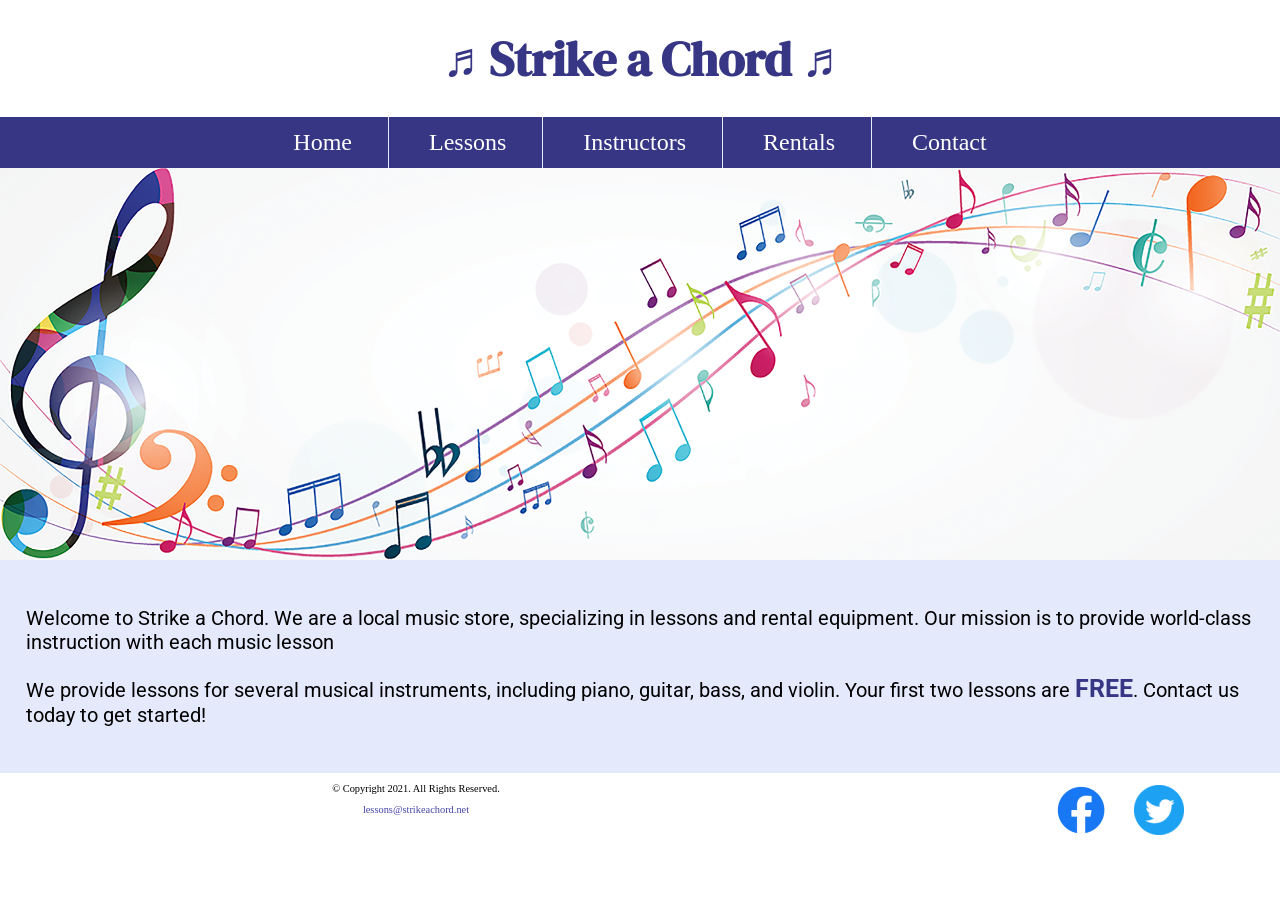
<file: index.html>
<!DOCTYPE html>
<!-- 
	Zacheriah Garcia
	index.html
	October 28, 2026
 -->
<html lang="en">
<head>
	<title>Music Lessons - Rentals | Strike a Chord</title>
	<meta charset="utf-8">
	<link rel="stylesheet" href="css/styles.css">
	<meta name="viewport" content="width=device-width, initial-scale=1.0">
	<meta name="description" content="Strike a Chord specializes in music lessons and music rental equipment.">
	<link href="https://fonts.googleapis.com/css2?family=DM+Serif+Display:ital@1&family=Roboto:ital,wght@0,100..900;1,100..900&display=swap" rel="stylesheet">
	<link rel="shortcut icon" href="images/favicon.ico">
	<link rel="icon" type="image/png" sizes="32x32" href="images/favicon-32.png">
	<link rel="apple-touch-icon" sizes="180x180" href="images/apple-touch-icon.png">
	<link rel="icon" sizes="192x192" href="images/android-chrome-192.png">
</head>

<body>

	<!-- Mobile Nav -->
		<nav class="mobile-nav">
			<div id="menu-links">
				<a href="index.html">Home</a>
				<a href="lessons.html">Lessons</a>
				<a href="instructors.html">Instructors</a>
				<a href="rentals.html">Rentals</a>
				<a href="contact.html">Contact</a>
			</div>
			<a class="menu-icon" onclick="hamburger()">
				<div>&#9776;</div>
			</a>
		</nav>

	<header>
		<h1><span class="tab-desk">&#9836;</span> Strike a Chord <span class="tab-desk">&#9836;</span></h1>
	</header>
	
	<nav class="tab-desk">
		<ul>
			<li><a href="index.html">Home</a></li>
			<li><a href="lessons.html">Lessons</a></li>
			<li><a href="instructors.html">Instructors</a></li>
			<li><a href="rentals.html">Rentals</a></li>
			<li><a href="contact.html">Contact</a></li>
		</ul>
	</nav>
	
	<!-- Hero Image -->
	<div id="hero" class="tab-desk">
		<img src="images/music-notes.png" alt="colorful music notes">
	</div>
	
	<!-- Use the main area to add the main content to the webpage -->
	<main>
	
		<div id="intro">
			
			<p>Welcome to Strike a Chord. We are a local music store, specializing in lessons and rental equipment. Our mission is to provide world-class instruction with each music lesson</p>
			
			<p>We provide lessons for several musical instruments, including piano, guitar, bass, and violin. Your first two lessons are <span class="action">FREE</span>. Contact us today to get started!</p>
			
		</div>
		
	</main>
	
	<footer>
		<div class="copyright">
			<p>&copy; Copyright 2021. All Rights Reserved.</p>
			<p><a href="mailto:lessons@strikeachord.net">lessons@strikeachord.net</a></p>
		</div>
		<div class="social">
			<a href="https://www.facebook.com/" target="_blank"><img src="images/facebook-logo.png" alt="Facebook logo"></a>
			<a href="https://x.com/" target="_blank"><img src="images/twitter-logo.png" alt="Twitter logo"></a>
		</div>
	</footer>
	
	<script src="scripts/script.js"></script>
	
</body>

</html>
</file>
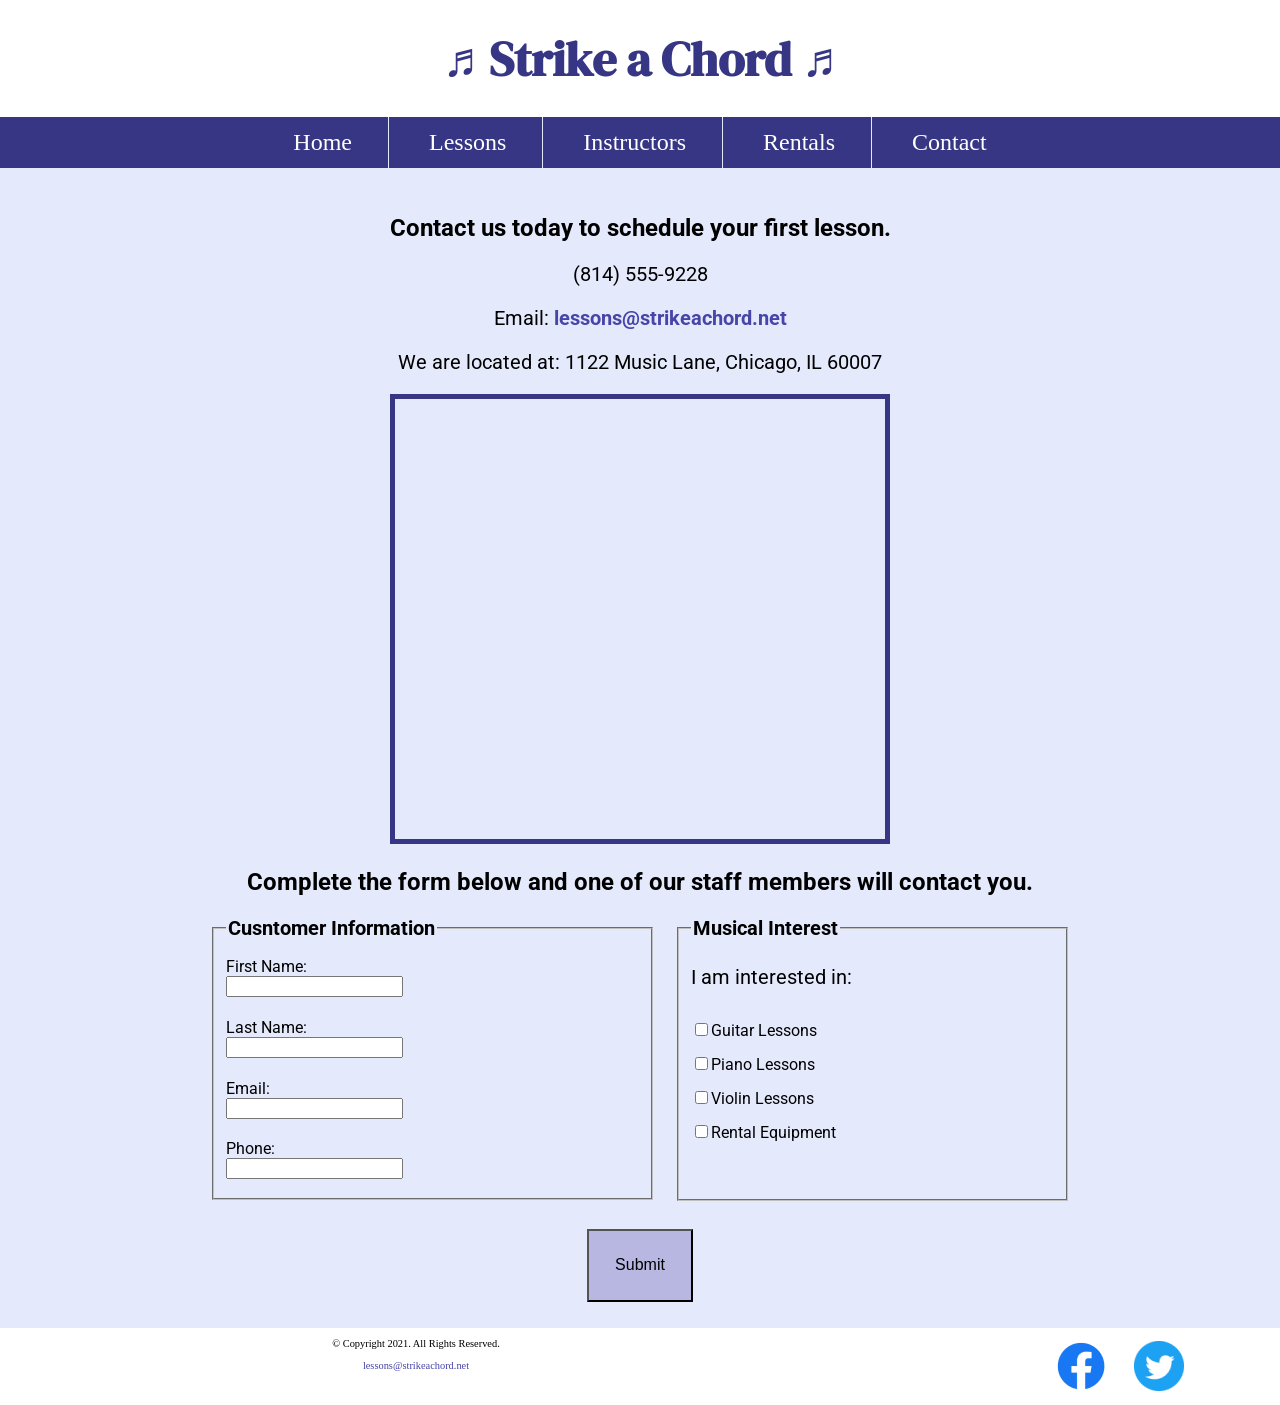
<file: contact.html>
<!DOCTYPE html>
<!-- 
	Zacheriah Garcia
	contact.html
	October 28, 2026
 -->
<html lang="en">
<head>
	<title>Location | Strike a Chord</title>
	<meta charset="utf-8">
	<link rel="stylesheet" href="css/styles.css">
	<meta name="viewport" content="width=device-width, initial-scale=1.0">
	<meta name="description" content="Contact us at (814)555-9228 or visit us at 1122 Music Lane, Chicago, IL for more information.">
	<link href="https://fonts.googleapis.com/css2?family=DM+Serif+Display:ital@1&family=Roboto:ital,wght@0,100..900;1,100..900&display=swap" rel="stylesheet">
	<link rel="shortcut icon" href="images/favicon.ico">
	<link rel="icon" type="image/png" sizes="32x32" href="images/favicon-32.png">
	<link rel="apple-touch-icon" sizes="180x180" href="images/apple-touch-icon.png">
	<link rel="icon" sizes="192x192" href="images/android-chrome-192.png">
</head>

<body>

	<!-- Mobile Nav -->
		<nav class="mobile-nav">
			<div id="menu-links">
				<a href="index.html">Home</a>
				<a href="lessons.html">Lessons</a>
				<a href="instructors.html">Instructors</a>
				<a href="rentals.html">Rentals</a>
				<a href="contact.html">Contact</a>
			</div>
			<a class="menu-icon" onclick="hamburger()">
				<div>&#9776;</div>
			</a>
		</nav>

	<header>
		<h1><span class="tab-desk">&#9836;</span> Strike a Chord <span class="tab-desk">&#9836;</span></h1>
	</header>
	
	<nav class="tab-desk">
		<ul>
			<li><a href="index.html">Home</a></li>
			<li><a href="lessons.html">Lessons</a></li>
			<li><a href="instructors.html">Instructors</a></li>
			<li><a href="rentals.html">Rentals</a></li>
			<li><a href="contact.html">Contact</a></li>
		</ul>
	</nav>
	
	<!-- Use the main area to add the main content to the webpage -->
	<main>
		
		<div id="contact">
			<h2>Contact us today to schedule your first lesson.</h2>
			<p class="tel-link mobile"><a href="tel:8145559228">(814) 555-9228</a></p>
			<p class="tab-desk">(814) 555-9228</p>
			<p>Email: <a href="mailto:lessons@strikeachord.net" class="email-link">lessons@strikeachord.net</a></p>
			<p>We are located at: 1122 Music Lane, Chicago, IL 60007</p>
			<iframe src="https://www.google.com/maps/embed?pb=!1m18!1m12!1m3!1d190255.50232116572!2d-87.8966856793778!3d41.83384858171964!2m3!1f0!2f0!3f0!3m2!1i1024!2i768!4f13.1!3m3!1m2!1s0x880e2c3cd0f4cbed%3A0xafe0a6ad09c0c000!2sChicago%2C%20IL!5e0!3m2!1sen!2sus!4v1788583941901!5m2!1sen!2sus" width="600" height="450" allowfullscreen class="map" loading="lazy" referrerpolicy="strict-origin-when-cross-origin"></iframe>
		</div>
		
		<div id="form">
			<h2>Complete the form below and one of our staff members will contact you.</h2>
				<form class="form-grid"><!-- Start Form -->
					<fieldset>
						<legend>Cusntomer Information</legend>
							<label for="fName">First Name:</label>
							<input type="text" name="fName" id="fName">
							
							<label for="lName">Last Name:</label>
							<input type="text" name="lName" id="lName">
							
							<label for="email">Email:</label>
							<input type="text" name="email" id="email">
							
							<label for="phone">Phone:</label>
							<input type="tel" id="phone" name="phone">
					</fieldset>
					
					<fieldset>
						<legend>Musical Interest</legend>
							<p>I am interested in:</p>
							
							<label for="guitarles"><input type="checkbox" name="interest" id="guitarles" value="Guitar Lessons">Guitar Lessons</label>
							
							<label for="pianoles"><input type="checkbox" name="interest" id="pianoles" value="Piano Lessons">Piano Lessons</label>
							
							<label for="violinles"><input type="checkbox" name="interest" id="violinles" value="Violin Lessons">Violin Lessons</label>
							
							<label for="rent"><input type="checkbox" name="interest" id="rent" value="Rental Equipment">Rental Equipment</label>
					</fieldset>
						<input type="submit" id="submit" value="Submit" class="btn">
				</form>
		</div>
		
	</main>
	
	<footer>
		<div class="copyright">
			<p>&copy; Copyright 2021. All Rights Reserved.</p>
			<p><a href="mailto:lessons@strikeachord.net">lessons@strikeachord.net</a></p>
		</div>
		<div class="social">
			<a href="https://www.facebook.com/" target="_blank"><img src="images/facebook-logo.png" alt="Facebook logo"></a>
			<a href="https://x.com/" target="_blank"><img src="images/twitter-logo.png" alt="Twitter logo"></a>
		</div>
	</footer>
	
	<script src="scripts/script.js"></script>
	
</body>

</html>
</file>
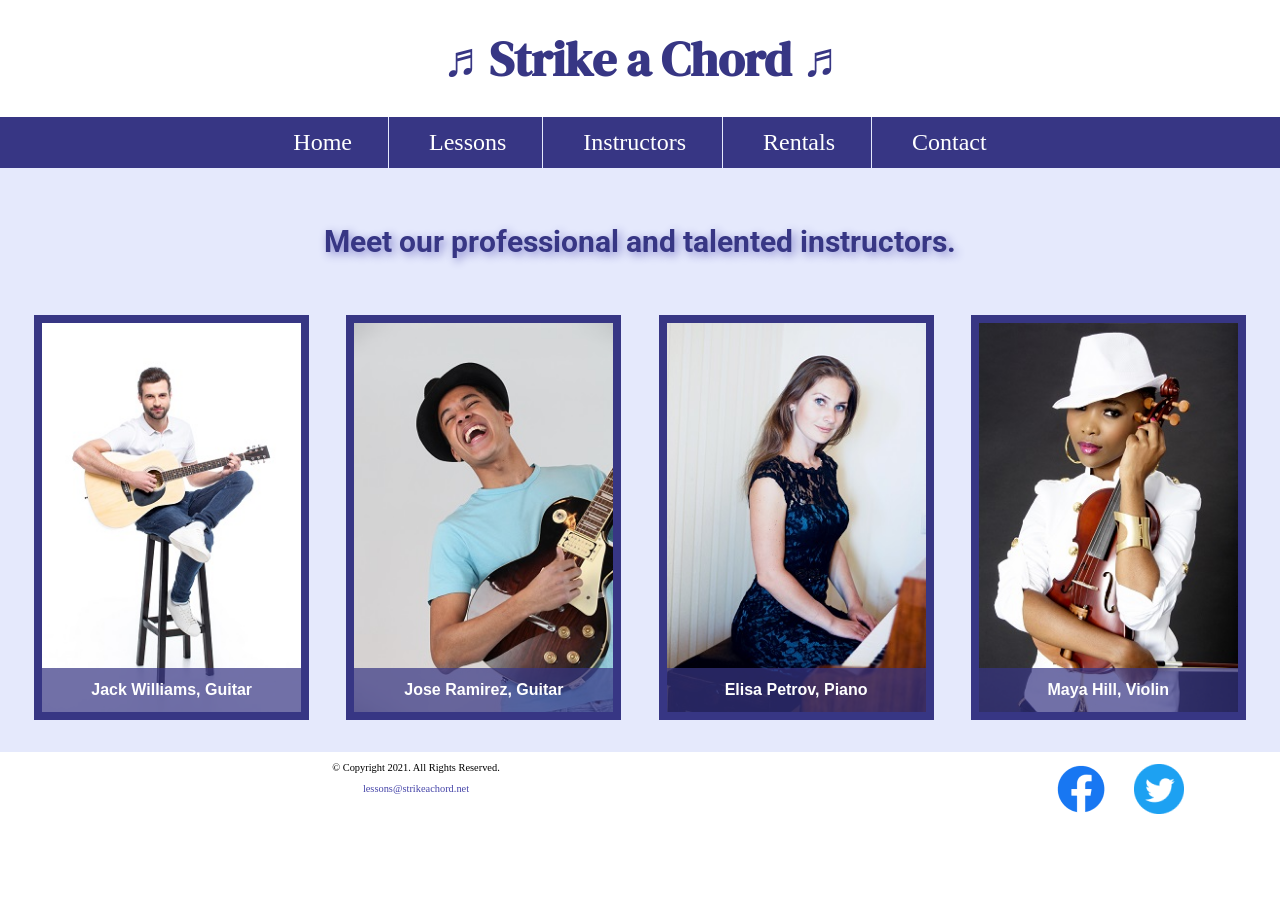
<file: instructors.html>
<!DOCTYPE html>
<!-- 
	Zacheriah Garcia
	instructors.html
	October 28, 2026
 -->
<html lang="en">
<head>
	<title>Instructors | Strike a Chord</title>
	<meta charset="utf-8">
	<link rel="stylesheet" href="css/styles.css">
	<meta name="viewport" content="width=device-width, initial-scale=1.0">
	<meta name="description" content="Our instructors are knowledgeable and professional.">
	<link href="https://fonts.googleapis.com/css2?family=DM+Serif+Display:ital@1&family=Roboto:ital,wght@0,100..900;1,100..900&display=swap" rel="stylesheet">
	<link rel="shortcut icon" href="images/favicon.ico">
	<link rel="icon" type="image/png" sizes="32x32" href="images/favicon-32.png">
	<link rel="apple-touch-icon" sizes="180x180" href="images/apple-touch-icon.png">
	<link rel="icon" sizes="192x192" href="images/android-chrome-192.png">
</head>

<body>

	<!-- Mobile Nav -->
		<nav class="mobile-nav">
			<div id="menu-links">
				<a href="index.html">Home</a>
				<a href="lessons.html">Lessons</a>
				<a href="instructors.html">Instructors</a>
				<a href="rentals.html">Rentals</a>
				<a href="contact.html">Contact</a>
			</div>
			<a class="menu-icon" onclick="hamburger()">
				<div>&#9776;</div>
			</a>
		</nav>

	<header>
		<h1><span class="tab-desk">&#9836;</span> Strike a Chord <span class="tab-desk">&#9836;</span></h1>
	</header>
	
	<nav class="tab-desk">
		<ul>
			<li><a href="index.html">Home</a></li>
			<li><a href="lessons.html">Lessons</a></li>
			<li><a href="instructors.html">Instructors</a></li>
			<li><a href="rentals.html">Rentals</a></li>
			<li><a href="contact.html">Contact</a></li>
		</ul>
	</nav>
	
	<!-- Use the main area to add the main content to the webpage -->
	<main class="grid">
		<aside>
			<p>Meet our professional and talented instructors.</p>
		</aside>
		
			<figure>
				<img src="images/guitar-instructor.jpg" alt="guitar instructor">
				<figcaption>Jack Williams, Guitar</figcaption>
			</figure>
			
			<figure>
				<img src="images/electric-guitar-instructor.jpg" alt="electric guitar instructor">
				<figcaption>Jose Ramirez, Guitar</figcaption>
			</figure>
			
			<figure>
				<img src="images/piano-instructor.jpg" alt="piano instructor">
				<figcaption>Elisa Petrov, Piano</figcaption>
			</figure>
			
			<figure>
				<img src="images/violin-instructor.jpg" alt="violin instructor">
				<figcaption>Maya Hill, Violin</figcaption>
			</figure>
		
	</main>
	
	<footer>
		<div class="copyright">
			<p>&copy; Copyright 2021. All Rights Reserved.</p>
			<p><a href="mailto:lessons@strikeachord.net">lessons@strikeachord.net</a></p>
		</div>
		<div class="social">
			<a href="https://www.facebook.com/" target="_blank"><img src="images/facebook-logo.png" alt="Facebook logo"></a>
			<a href="https://x.com/" target="_blank"><img src="images/twitter-logo.png" alt="Twitter logo"></a>
		</div>
	</footer>
	
	<script src="scripts/script.js"></script>
	
</body>

</html>
</file>
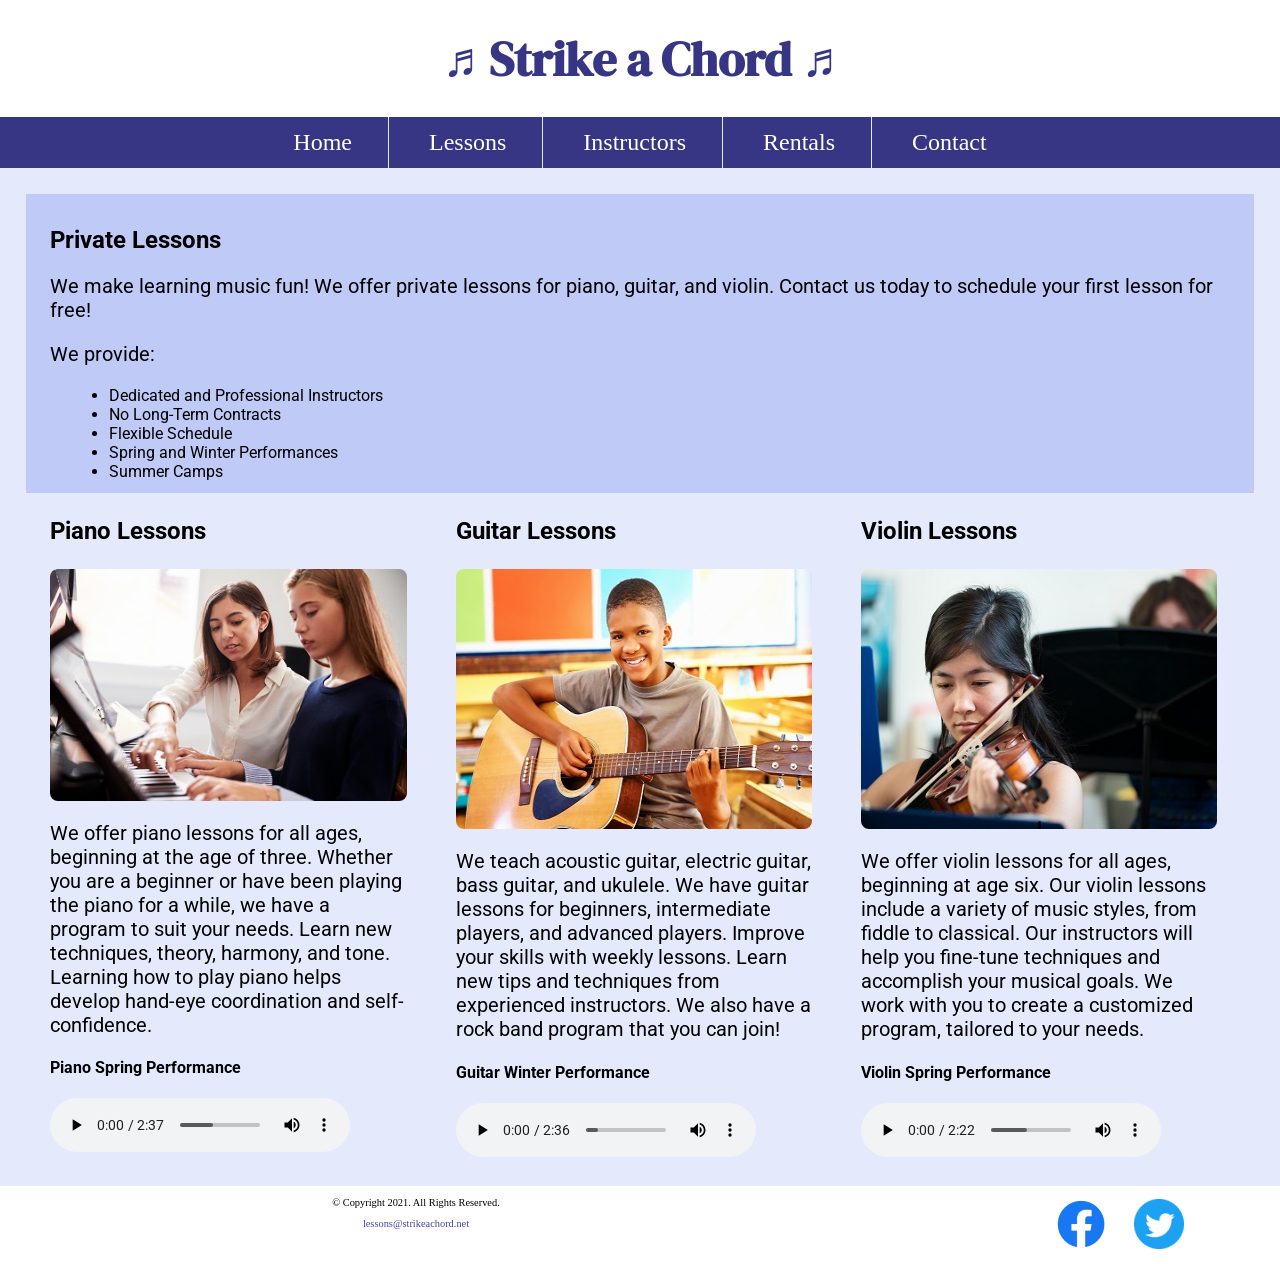
<file: lessons.html>
<!DOCTYPE html>
<!-- 
	Zacheriah Garcia
	lessons.html
	October 28, 2026
 -->
<html lang="en">
<head>
	<title>Piano, Guitar, Violin Lessons | Strike a Chord</title>
	<meta charset="utf-8">
	<link rel="stylesheet" href="css/styles.css">
	<meta name="viewport" content="width=device-width, initial-scale=1.0">
	<meta name="description" content="We provide music lessons for piano, guitar, electric guitar, bass guitar, ukelele, and the violin. Your first two lessons are free.">
	<link href="https://fonts.googleapis.com/css2?family=DM+Serif+Display:ital@1&family=Roboto:ital,wght@0,100..900;1,100..900&display=swap" rel="stylesheet">
	<link rel="shortcut icon" href="images/favicon.ico">
	<link rel="icon" type="image/png" sizes="32x32" href="images/favicon-32.png">
	<link rel="apple-touch-icon" sizes="180x180" href="images/apple-touch-icon.png">
	<link rel="icon" sizes="192x192" href="images/android-chrome-192.png">
</head>

<body>

	<!-- Mobile Nav -->
		<nav class="mobile-nav">
			<div id="menu-links">
				<a href="index.html">Home</a>
				<a href="lessons.html">Lessons</a>
				<a href="instructors.html">Instructors</a>
				<a href="rentals.html">Rentals</a>
				<a href="contact.html">Contact</a>
			</div>
			<a class="menu-icon" onclick="hamburger()">
				<div>&#9776;</div>
			</a>
		</nav>
		
	<header>
		<h1><span class="tab-desk">&#9836;</span> Strike a Chord <span class="tab-desk">&#9836;</span></h1>
	</header>
	
	<nav class="tab-desk">
		<ul>
			<li><a href="index.html">Home</a></li>
			<li><a href="lessons.html">Lessons</a></li>
			<li><a href="instructors.html">Instructors</a></li>
			<li><a href="rentals.html">Rentals</a></li>
			<li><a href="contact.html">Contact</a></li>
		</ul>
	</nav>
	
	<!-- Use the main area to add the main content to the webpage -->
	<main>
	
		<section id="info">
			<h2>Private Lessons</h2>
			<p>We make learning music fun! We offer private lessons for piano, guitar, and violin. Contact us today to schedule your first lesson for free!</p>
			<p>We provide:</p>
			<ul>
				<li>Dedicated and Professional Instructors</li>
				<li>No Long-Term Contracts</li>
				<li>Flexible Schedule</li>
				<li>Spring and Winter Performances</li>
				<li>Summer Camps</li>
			</ul>
		</section>
		
		<section id="piano">
			<h3>Piano Lessons</h3>
			<img src="images/piano-lesson.jpg" alt="piano teacher and student sitting at a piano" class="round">
			<p>We offer piano lessons for all ages, beginning at the age of three. Whether you are a beginner or have been playing the piano for a while, we have a program to suit your needs. Learn new techniques, theory, harmony, and tone. Learning how to play piano helps develop hand-eye coordination and self-confidence.</p>
			
			<h4>Piano Spring Performance</h4>
				<audio controls>
					<source src="media/piano.mp3" type="audio/mp3">
					<source src="media/piano.ogg" type="audio/ogg">
					<p>Your browser does not support these audio elements.</p>
				</audio>
		</section>
		
		<section id="guitar">
			<h3>Guitar Lessons</h3>
			<img src="images/child-guitar.jpg" alt="child with a smile holding a guitar" height="260" width="400" class="round">
			<p>We teach acoustic guitar, electric guitar, bass guitar, and ukulele. We have guitar lessons for beginners, intermediate players, and advanced players. Improve your skills with weekly lessons. Learn new tips and techniques from experienced instructors. We also have a rock band program that you can join!</p>
			
			<h4>Guitar Winter Performance</h4>
				<audio controls>
					<source src="media/guitar.mp3" type="audio/mp3">
					<source src="media/guitar.ogg" type="audio/ogg">
					<p>Your browser does not support these audio elements.</p>
				</audio>
		</section>
		
		<section id="violin">
			<h3>Violin Lessons</h3>
			<img src="images/woman-violin.jpg" alt="woman playing the violin" height="260" width="400" class="round">
			<p>We offer violin lessons for all ages, beginning at age six. Our violin lessons include a variety of music styles, from fiddle to classical. Our instructors will help you fine-tune techniques and accomplish your musical goals. We work with you to create a customized program, tailored to your needs.</p>
			
			<h4>Violin Spring Performance</h4>
				<audio controls>
					<source src="media/violin.mp3" type="audio/mp3">
					<source src="media/violin.ogg" type="audio/ogg">
					<p>Your browser does not support these audio elements.</p>
				</audio>
		</section>
	
	</main>
	
	<footer>
		<div class="copyright">
			<p>&copy; Copyright 2021. All Rights Reserved.</p>
			<p><a href="mailto:lessons@strikeachord.net">lessons@strikeachord.net</a></p>
		</div>
		<div class="social">
			<a href="https://www.facebook.com/" target="_blank"><img src="images/facebook-logo.png" alt="Facebook logo"></a>
			<a href="https://x.com/" target="_blank"><img src="images/twitter-logo.png" alt="Twitter logo"></a>
		</div>
	</footer>
	
	<script src="scripts/script.js"></script>
	
</body>

</html>
</file>
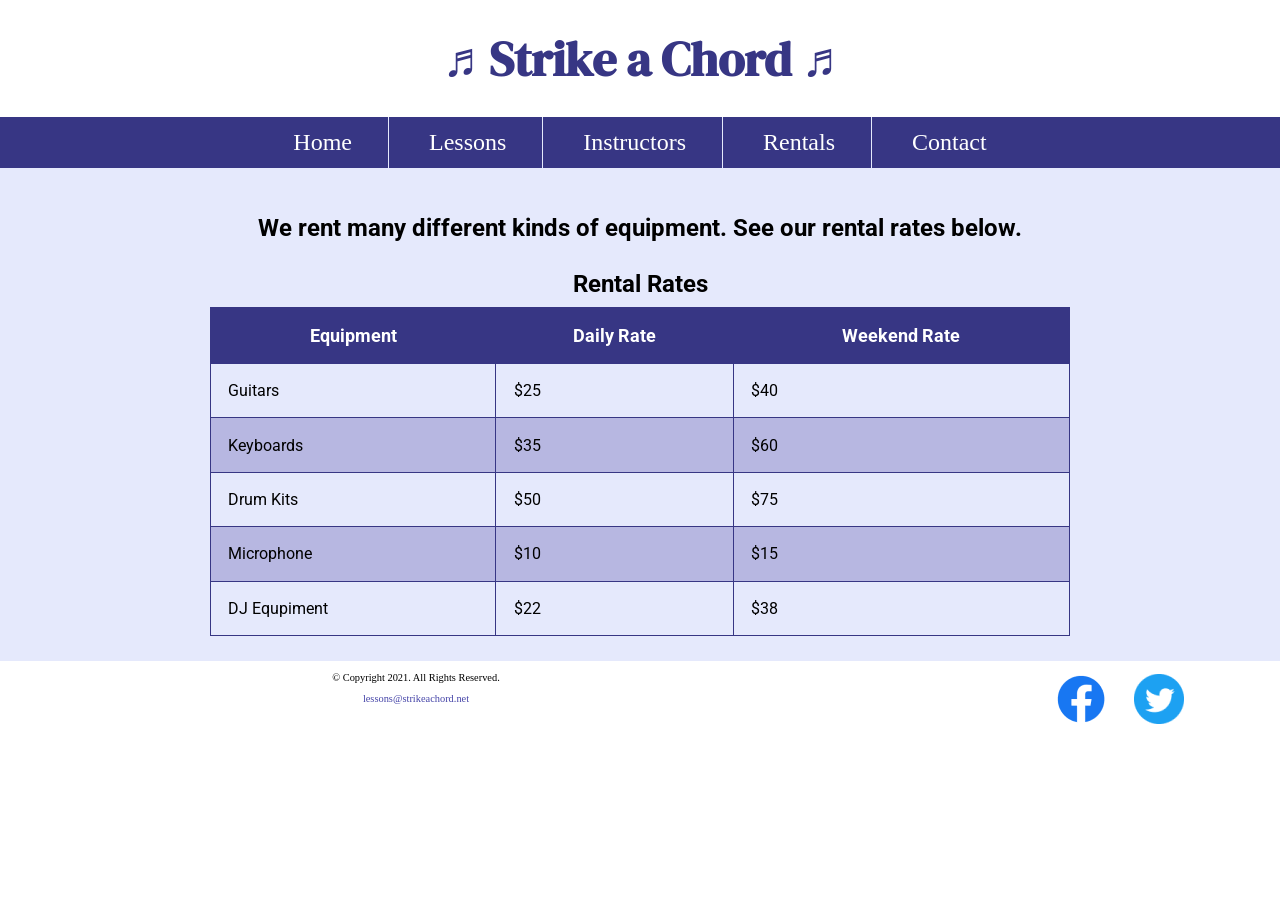
<file: rentals.html>
<!DOCTYPE html>
<!-- 
	Zacheriah Garcia
	rentals.html
	October 28, 2026
 -->
<html lang="en">
<head>
	<title>Music Rental Equipment | Strike a Chord</title>
	<meta charset="utf-8">
	<link rel="stylesheet" href="css/styles.css">
	<meta name="viewport" content="width=device-width, initial-scale=1.0">
	<meta name="description" content="Need music rental equipment? We rent guitars, keyboards, drum kits, microphones, and DJ equipment.">
	<link href="https://fonts.googleapis.com/css2?family=DM+Serif+Display:ital@1&family=Roboto:ital,wght@0,100..900;1,100..900&display=swap" rel="stylesheet">
	<link rel="shortcut icon" href="images/favicon.ico">
	<link rel="icon" type="image/png" sizes="32x32" href="images/favicon-32.png">
	<link rel="apple-touch-icon" sizes="180x180" href="images/apple-touch-icon.png">
	<link rel="icon" sizes="192x192" href="images/android-chrome-192.png">
</head>

<body>

	<!-- Mobile Nav -->
		<nav class="mobile-nav">
			<div id="menu-links">
				<a href="index.html">Home</a>
				<a href="lessons.html">Lessons</a>
				<a href="instructors.html">Instructors</a>
				<a href="rentals.html">Rentals</a>
				<a href="contact.html">Contact</a>
			</div>
			<a class="menu-icon" onclick="hamburger()">
				<div>&#9776;</div>
			</a>
		</nav>

	<header>
		<h1><span class="tab-desk">&#9836;</span> Strike a Chord <span class="tab-desk">&#9836;</span></h1>
	</header>
	
	<nav class="tab-desk">
		<ul>
			<li><a href="index.html">Home</a></li>
			<li><a href="lessons.html">Lessons</a></li>
			<li><a href="instructors.html">Instructors</a></li>
			<li><a href="rentals.html">Rentals</a></li>
			<li><a href="contact.html">Contact</a></li>
		</ul>
	</nav>
	
	<!-- Use the main area to add the main content to the webpage -->
	<main>
		<div id="rental">
			<h2>We rent many different kinds of equipment. See our rental rates below.</h2>
				<table>
					<caption>Rental Rates</caption>
						<tr><!-- Row 1 -->
							<th>Equipment</th>
							<th>Daily Rate</th>
							<th>Weekend Rate</th>
						</tr>
						<tr><!-- Row 2 -->
							<td>Guitars</td>
							<td>$25</td>
							<td>$40</td>
						</tr>
						<tr><!-- Row 3 -->
							<td>Keyboards</td>
							<td>$35</td>
							<td>$60</td>
						</tr>
						<tr><!-- Row 4 -->
							<td>Drum Kits</td>
							<td>$50</td>
							<td>$75</td>
						</tr>
						<tr><!-- Row 5 -->
							<td>Microphone</td>
							<td>$10</td>
							<td>$15</td>
						</tr>
						<tr><!-- Row 6 -->
							<td>DJ Equpiment</td>
							<td>$22</td>
							<td>$38</td>
						</tr>
				</table>
		</div>
	</main>
	
	<footer>
		<div class="copyright">
			<p>&copy; Copyright 2021. All Rights Reserved.</p>
			<p><a href="mailto:lessons@strikeachord.net">lessons@strikeachord.net</a></p>
		</div>
		<div class="social">
			<a href="https://www.facebook.com/" target="_blank"><img src="images/facebook-logo.png" alt="Facebook logo"></a>
			<a href="https://x.com/" target="_blank"><img src="images/twitter-logo.png" alt="Twitter logo"></a>
		</div>
	</footer>
	
	<script src="scripts/script.js"></script>
	
</body>

</html>
</file>
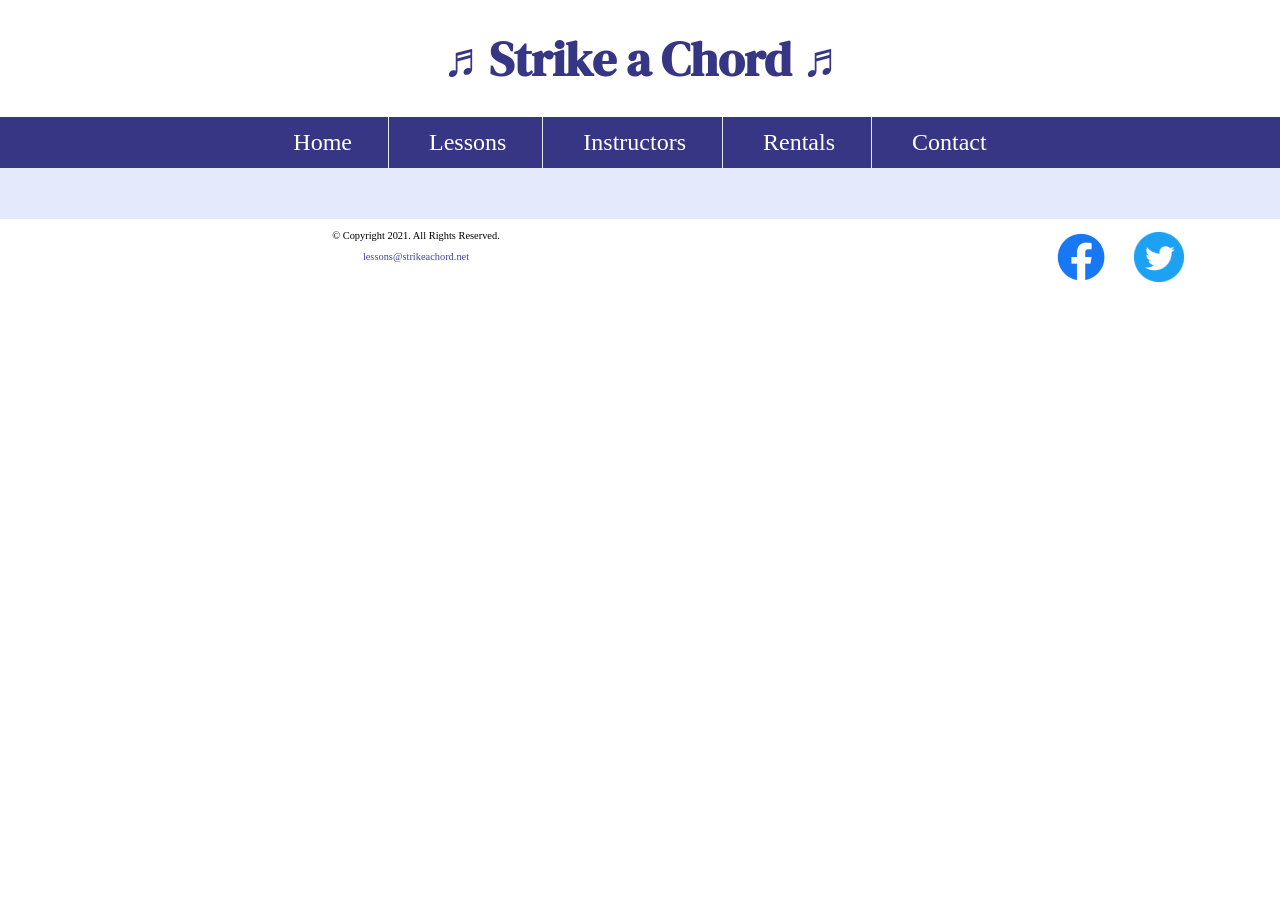
<file: template.html>
<!DOCTYPE html>
<!-- 
	Zacheriah Garcia
	template.html
	October 28, 2026
 -->
<html lang="en">
<head>
	<title>Strike a Chord: Template</title>
	<meta charset="utf-8">
	<link rel="stylesheet" href="css/styles.css">
	<meta name="viewport" content="width=device-width, initial-scale=1.0">
	<link href="https://fonts.googleapis.com/css2?family=DM+Serif+Display:ital@1&family=Roboto:ital,wght@0,100..900;1,100..900&display=swap" rel="stylesheet">
	<link rel="shortcut icon" href="images/favicon.ico">
	<link rel="icon" type="image/png" sizes="32x32" href="images/favicon-32.png">
	<link rel="apple-touch-icon" sizes="180x180" href="images/apple-touch-icon.png">
	<link rel="icon" sizes="192x192" href="images/android-chrome-192.png">
</head>

<body>

	<!-- Mobile Nav -->
		<nav class="mobile-nav">
			<div id="menu-links">
				<a href="index.html">Home</a>
				<a href="lessons.html">Lessons</a>
				<a href="instructors.html">Instructors</a>
				<a href="rentals.html">Rentals</a>
				<a href="contact.html">Contact</a>
			</div>
			<a class="menu-icon" onclick="hamburger()">
				<div>&#9776;</div>
			</a>
		</nav>

	<header>
		<h1><span class="tab-desk">&#9836;</span> Strike a Chord <span class="tab-desk">&#9836;</span></h1>
	</header>
	
	<nav class="tab-desk">
		<ul>
			<li><a href="index.html">Home</a></li>
			<li><a href="lessons.html">Lessons</a></li>
			<li><a href="instructors.html">Instructors</a></li>
			<li><a href="rentals.html">Rentals</a></li>
			<li><a href="contact.html">Contact</a></li>
		</ul>
	</nav>
	
	<!-- Use the main area to add the main content to the webpage -->
	<main>
	</main>
	
	<footer>
		<div class="copyright">
			<p>&copy; Copyright 2021. All Rights Reserved.</p>
			<p><a href="mailto:lessons@strikeachord.net">lessons@strikeachord.net</a></p>
		</div>
		<div class="social">
			<a href="https://www.facebook.com/" target="_blank"><img src="images/facebook-logo.png" alt="Facebook logo"></a>
			<a href="https://x.com/" target="_blank"><img src="images/twitter-logo.png" alt="Twitter logo"></a>
		</div>
	</footer>
	
	<script src="scripts/script.js"></script>
	
</body>

</html>
</file>
<file: css/styles.css>
/*
Author: Zacheriah Garcia
Date: October 28, 2026
File Name: styles.css
*/

/* CSS Reset */
body, header, nav, main, footer, img, h1, ul, section, aside, figure, figcaption {
	margin: 0;
	padding: 0;
	border: 0;
}

/* Style rule for images */
img {
	max-width: 100%;
	display: block;
}

/* Style rule for box sizing applies to all elements */
* {
	box-sizing: border-box;
}

/* Style rules for mobile viewport */

/* Hide tab-desk class */
.tab-desk, #menu-links {
	display: none;
} 

/* Style rules for header content */
header {
	text-align: center;
	font-size: 1.5em;
	color: #373684;
}

header h1 {
	font-family: "DM Serif Display", serif;
	font-size: 1.5em;
	padding: 4%;
	margin-right: 15%;
}

/* Style rules for navigation area */
nav {
	background-color: #373684;
}

.mobile-nav a {
	color: #fff;
	text-align: center;
	font-size: 2em;
	text-decoration: none;
	padding: 3%;
	display: block;
}

.mobile-nav a.menu-icon {
	display: block;
	position: absolute;
	right: 0;
	top: 0;
}

.menu-icon div {
	height: 50px;
	width: 50px;
	background-color: #373684;
}

/* Style rules for main content */
main {
	padding: 2%;
	background-color: #e5e9fc;
	overflow: auto;
	font-family:  "Roboto", sans-serif;
}

main p {
	font-size: 1.25em;
}

aside {
	text-align: center;
	font-size: 1.5em;
	font-weight: bold;
	color: #373684;
	text-shadow: 3px 3px 10px #8280cb;
}

figure {
	position: relative;
	max-width: 275px;
	margin: 2% auto;
	border: 8px solid #373684;
}

figcaption {
	position: absolute;
	bottom: 0;
	background: rgba(55, 54, 132, 0.7);
	color: #fff;
	width: 100%;
	padding: 5% 0;
	text-align: center;
	font-family: Verdana, Arial, sans-serif;
	font-size: 1.5em;
	font-weight: bold;
}

.action {
	font-size: 1.25em;
	color: #373684;
	font-weight: bold;
}

#piano, #guitar, #violin {
	margin: 0 2%;
}

#info {
	clear: left;
	background-color: #c0caf7;
	padding: 1% 2%;
}

#info ul {
	margin-left: 10%
}

.round {
	border-radius: 8px;
}

#contact, #rental h2, #form h2 {
	text-align: center;
}

.tel-link {
	background-color: #373684;
	padding: 2%;
	margin: 0 auto;
	width: 80%;
	text-align: center;
	border-radius: 5px;
}

.tel-link a {
	color: #fff;
	text-decoration: none;
	font-size: 1.5em;
	display: block;
}

#contact .email-link {
	color: #4645a8;
	text-decoration: none;
	font-weight: bold;
}

.map {
	border: 5px solid #373684;
	width: 95%;
	height: 50%;
}

/* Style rules for table */
table {
	border: 1px solid #373684;
	border-collapse: collapse;
	margin: 0 auto;
	width: 100%
}

caption {
	font-size: 1.5em;
	font-weight: bold;
	padding: 1%;
}

th, td {
	border: 1px solid #373684;
	padding: 2%
}

th {
	background-color: #373684;
	color: #fff;
	font-size: 1.15em;
}

tr:nth-child(odd) {
	background-color: #b7b7e1;
}

/* Style rules for form elements */
fieldset, input {
	margin-bottom: 2%;
}

fieldset legend {
	font-weight: bold;
	font-size: 1.25em;
}

label {
	display: block;
	padding-top: 3%;
}

#submit {
	margin: 0 auto;
	display: block;
	padding: 3%;
	background-color: #b7b7e1;
	font-size: 1em;
}

/* Style rules for footer content */
footer {
	text-align: center;
	font-size: 0.65em;
	clear: left;
}

footer a {
	color: #4645a8;
	text-decoration: none;
}

.social img {
	display: inline-block;
	padding: 4%;
}

/* Media Query for Teblet Viewport */
@media screen and (min-width: 550px), print {
	
	/* Teblet Viewport: Show tab-desk class, hide mobile class */
	.tab-desk {
		display: block;
	}
	
	.mobile, .mobile-nav {
		display: none;
	}
	
	/* Tablet Viewport: Style rule for header content */
	header h1 {
		margin: 0;
		padding: 0;
		font-size: 2em;
	}
	
	span.tab-desk {
		display: inline;
	}
	
	/* Style rules for nav area */
	nav ul {
		list-style-type: none;
		margin: 0;
		text-align: center;
	}
	
	nav li {
		border-top: none;
		display: inline-block;
		font-size: 1.5em;
		border-right: 1px solid #e5e9fc;
	}
	
	nav li:last-child {
		border-right: none;
	}
	
	nav li a {
		display: block;
		color: #fff;
		text-align: center;
		text-decoration: none;
		padding: 0.25em 0.5em;
	}
	
	/* Tablet Viewport: Style rule for main class */
	.grid {
		display: grid;
		grid-template-columns: auto auto;
		grid-gap: 20px;
	}
	
	aside {
		grid-column: 1 / span 2;
	}
	
	/* Tablet Viewport: Style rule for map */
	.map {
		width: 500px;
		height: 450px;
	}
	
	/* Tablet Viewport: Style rule for form element */
	form {
		width: 70%;
		margin: 0 auto;
	}

}

/* Media Query for Desktop Viewport */
@media screen and (min-width: 769px), print {
	
	/* Desktop Viewport: Style rule for header */
	header {
	padding: 2%;	
	}
	
	/* Desktop Viewport: Style rules for nav area */
	nav li a {
		padding: 0.5em 1.5em;
	}
	
	nav li a:hover {
		color: #373684;
		background-color: #e5e9fc;
		transform: scale(1.2);
	}
	
	/* Desktop Viewport: Style rules for main content */
	#info ul{
		margin-left: 5%;
	}
	
	main h3 {
		font-size: 1.5em;
	}
	
	.grid {
		grid-template-columns: auto auto auto auto;
	}
	
	figcaption {
		font-size: 1em;
	}
	
	aside {
		grid-column: 1 / span 4;
	}
	
	#piano, #guitar, #violin {
		width: 29%;
		float: left;
		margin: 0 2%;
	}
	
	/* Desktop Viewport: Style rules for table */
	table {
		width: 70%;
	}
	
	/* Desktop Viewport: Style rules for form elements */
	.form-grid {
		display: grid;
		grid-template-columns: auto auto;
		grid-gap: 20px;
	}
	
	.btn {
		grid-column: 1 / span 2;
	}
	
	/* Tablet Viewport: Style rules for footer area */
	.copyright {
		float: left;
		width: 65%;
	}
	
	.social {
		float: right;
		width: 25%;
	}

}

/* Media Query for Print */
@media print {
	
	body {
	background-color: #fff;
	color: #000;
	}
	
}
</file>
